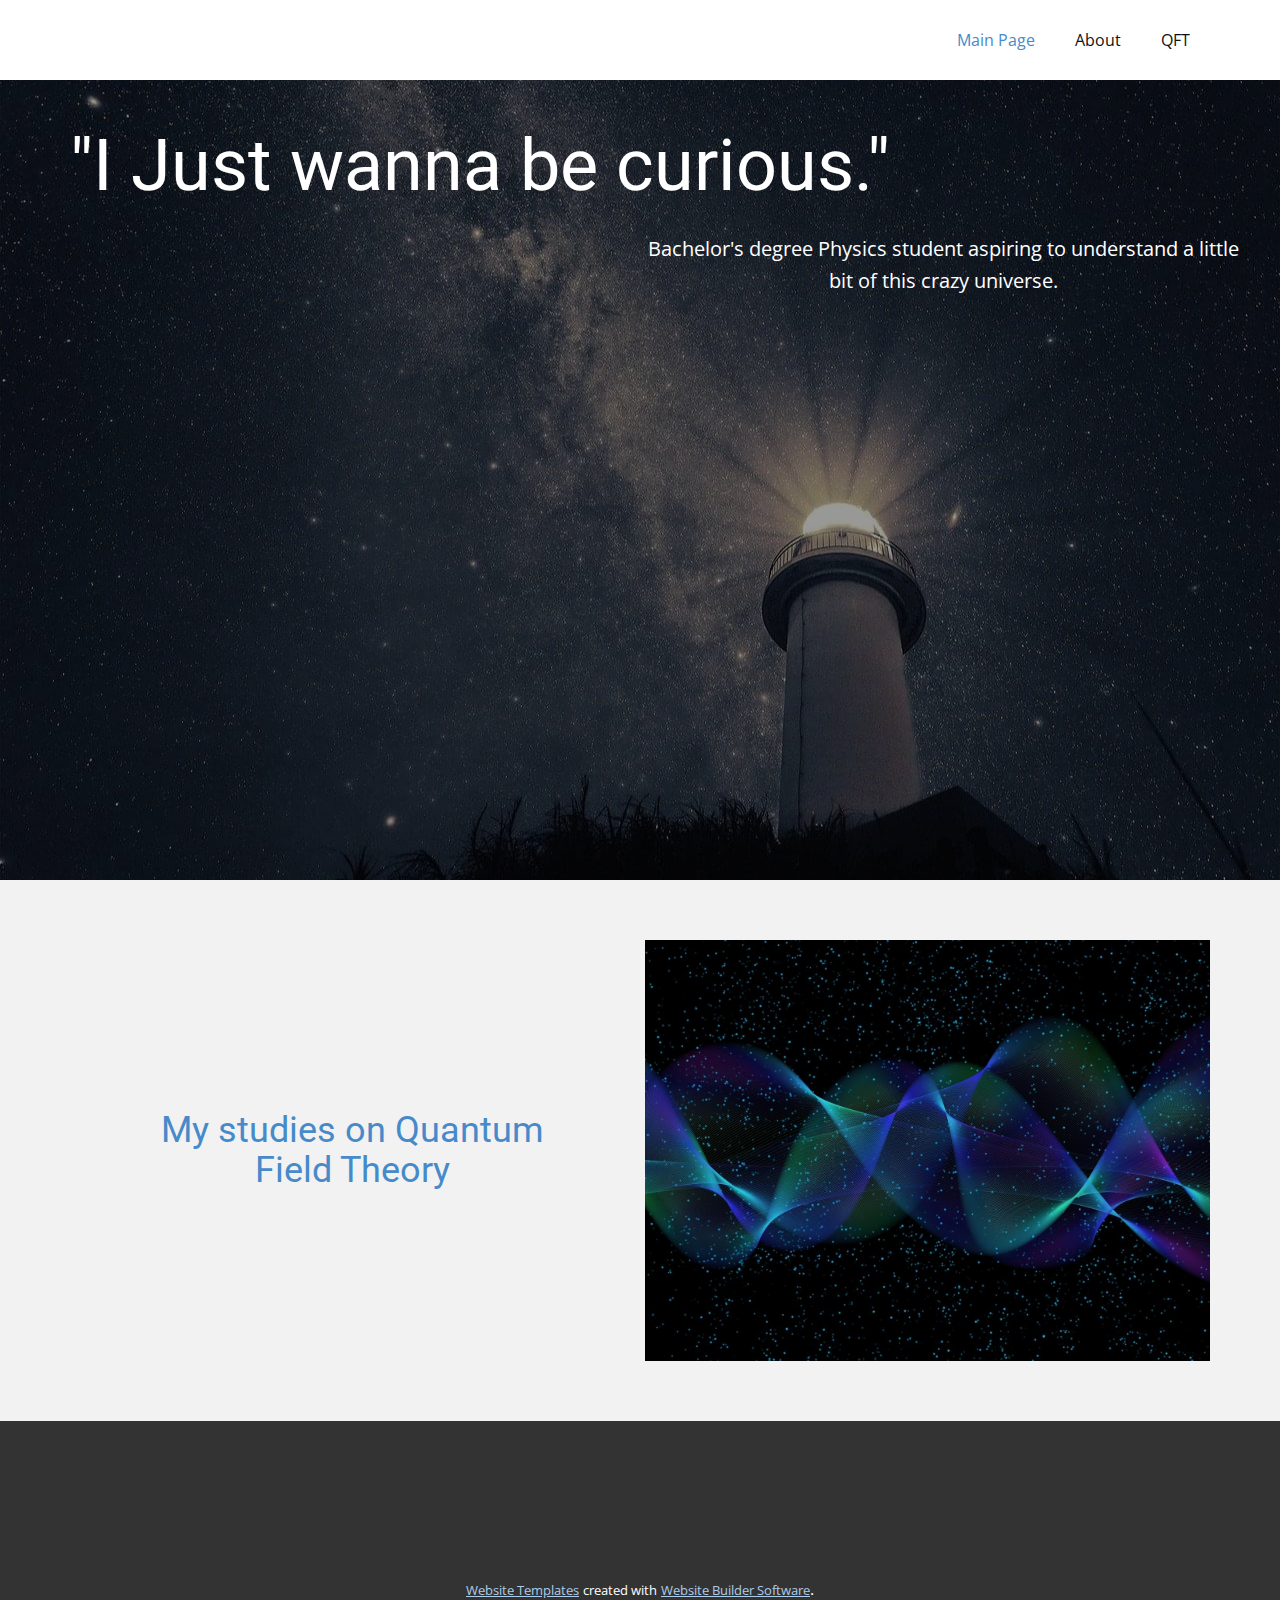
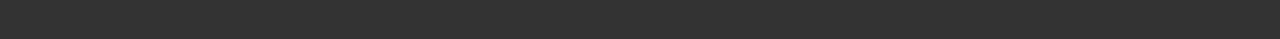
<file: index.html>
<!DOCTYPE html>
<html style="font-size: 16px;">
  <head>
    <meta name="viewport" content="width=device-width, initial-scale=1.0">
    <meta charset="utf-8">
    <meta name="keywords" content="&amp;quot;I Just wanna be curious.&amp;quot;, My studies on Quantum Field Theory">
    <meta name="description" content="">
    <meta name="page_type" content="np-template-header-footer-from-plugin">
    <title>Main Page</title>
    <link rel="stylesheet" href="nicepage.css" media="screen">
<link rel="stylesheet" href="Main-Page.css" media="screen">
    <script class="u-script" type="text/javascript" src="jquery-1.9.1.min.js" defer=""></script>
    <script class="u-script" type="text/javascript" src="nicepage.js" defer=""></script>
    <meta name="generator" content="Nicepage 4.9.1, nicepage.com">
    <link id="u-theme-google-font" rel="stylesheet" href="https://fonts.googleapis.com/css?family=Roboto:100,100i,300,300i,400,400i,500,500i,700,700i,900,900i|Open+Sans:300,300i,400,400i,500,500i,600,600i,700,700i,800,800i">
    
    
    
    <script type="application/ld+json">{
		"@context": "http://schema.org",
		"@type": "Organization",
		"name": ""
}</script>
    <meta name="theme-color" content="#478ac9">
    <meta property="og:title" content="Main Page">
    <meta property="og:type" content="website">
  </head>
  <body data-home-page="https://website1793930.nicepage.io/Main-Page.html?version=1a294a3e-e2c6-44af-9d36-ba0fcefe337c" data-home-page-title="Main Page" class="u-body u-xl-mode"><header class="u-clearfix u-header u-header" id="sec-ec0c"><div class="u-clearfix u-sheet u-sheet-1">
        <nav class="u-menu u-menu-dropdown u-offcanvas u-menu-1">
          <div class="menu-collapse" style="font-size: 1rem; letter-spacing: 0px;">
            <a class="u-button-style u-custom-left-right-menu-spacing u-custom-padding-bottom u-custom-top-bottom-menu-spacing u-nav-link u-text-active-palette-1-base u-text-hover-palette-2-base" href="#">
              <svg class="u-svg-link" viewBox="0 0 24 24"><use xlink:href="#menu-hamburger"></use></svg>
              <svg class="u-svg-content" version="1.1" id="menu-hamburger" viewBox="0 0 16 16" x="0px" y="0px" xmlns:xlink="http://www.w3.org/1999/xlink" xmlns="http://www.w3.org/2000/svg"><g><rect y="1" width="16" height="2"></rect><rect y="7" width="16" height="2"></rect><rect y="13" width="16" height="2"></rect>
</g></svg>
            </a>
          </div>
          <div class="u-custom-menu u-nav-container">
            <ul class="u-nav u-unstyled u-nav-1"><li class="u-nav-item"><a class="u-button-style u-nav-link u-text-active-palette-1-base u-text-hover-palette-2-base" href="Main-Page.html" style="padding: 10px 20px;">Main Page</a>
</li><li class="u-nav-item"><a class="u-button-style u-nav-link u-text-active-palette-1-base u-text-hover-palette-2-base" href="About.html" style="padding: 10px 20px;">About</a>
</li><li class="u-nav-item"><a class="u-button-style u-nav-link u-text-active-palette-1-base u-text-hover-palette-2-base" href="QFT.html" style="padding: 10px 20px;">QFT</a>
</li></ul>
          </div>
          <div class="u-custom-menu u-nav-container-collapse">
            <div class="u-black u-container-style u-inner-container-layout u-opacity u-opacity-95 u-sidenav">
              <div class="u-inner-container-layout u-sidenav-overflow">
                <div class="u-menu-close"></div>
                <ul class="u-align-center u-nav u-popupmenu-items u-unstyled u-nav-2"><li class="u-nav-item"><a class="u-button-style u-nav-link" href="Main-Page.html">Main Page</a>
</li><li class="u-nav-item"><a class="u-button-style u-nav-link" href="About.html">About</a>
</li><li class="u-nav-item"><a class="u-button-style u-nav-link" href="QFT.html">QFT</a>
</li></ul>
              </div>
            </div>
            <div class="u-black u-menu-overlay u-opacity u-opacity-70"></div>
          </div>
        </nav>
      </div></header> 
    <section class="u-align-center u-clearfix u-image u-shading u-section-1" src="" data-image-width="1280" data-image-height="853" id="sec-afd3">
      <div class="u-clearfix u-sheet u-sheet-1">
        <h1 class="u-text u-text-default u-title u-text-1">"I Just wanna be curious."<br>
        </h1>
        <p class="u-large-text u-text u-text-variant u-text-2">Bachelor's degree Physics student aspiring to understand a little bit of this crazy universe.<br>
        </p>
      </div>
    </section>
    <section class="u-clearfix u-grey-5 u-section-2" id="sec-a986">
      <div class="u-clearfix u-sheet u-sheet-1">
        <div class="u-clearfix u-expanded-width u-gutter-10 u-layout-wrap u-layout-wrap-1">
          <div class="u-layout" style="">
            <div class="u-layout-row" style="">
              <div class="u-container-style u-layout-cell u-left-cell u-size-30 u-size-xs-60 u-layout-cell-1" src="">
                <div class="u-container-layout u-container-layout-1">
                  <h2 class="u-align-center u-text u-text-default u-text-1">
                    <a class="u-active-none u-border-none u-btn u-button-link u-button-style u-hover-none u-none u-text-palette-1-base u-btn-1" href="QFT.html" data-page-id="1793943">My studies on Quantum Field Theory<br>
                    </a>
                  </h2>
                </div>
              </div>
              <div class="u-align-center u-container-style u-image u-layout-cell u-right-cell u-size-30 u-size-xs-60 u-image-1" src="" data-image-width="1620" data-image-height="1080">
                <div class="u-container-layout u-container-layout-2" src=""></div>
              </div>
            </div>
          </div>
        </div>
      </div>
    </section>
    
    
    <footer class="u-align-center u-clearfix u-footer u-grey-80 u-footer" id="sec-f9aa"><div class="u-align-left u-clearfix u-sheet u-sheet-1"></div></footer>
    <section class="u-backlink u-clearfix u-grey-80">
      <a class="u-link" href="https://nicepage.com/website-templates" target="_blank">
        <span>Website Templates</span>
      </a>
      <p class="u-text">
        <span>created with</span>
      </p>
      <a class="u-link" href="" target="_blank">
        <span>Website Builder Software</span>
      </a>. 
    </section>
  </body>
</html>
</file>
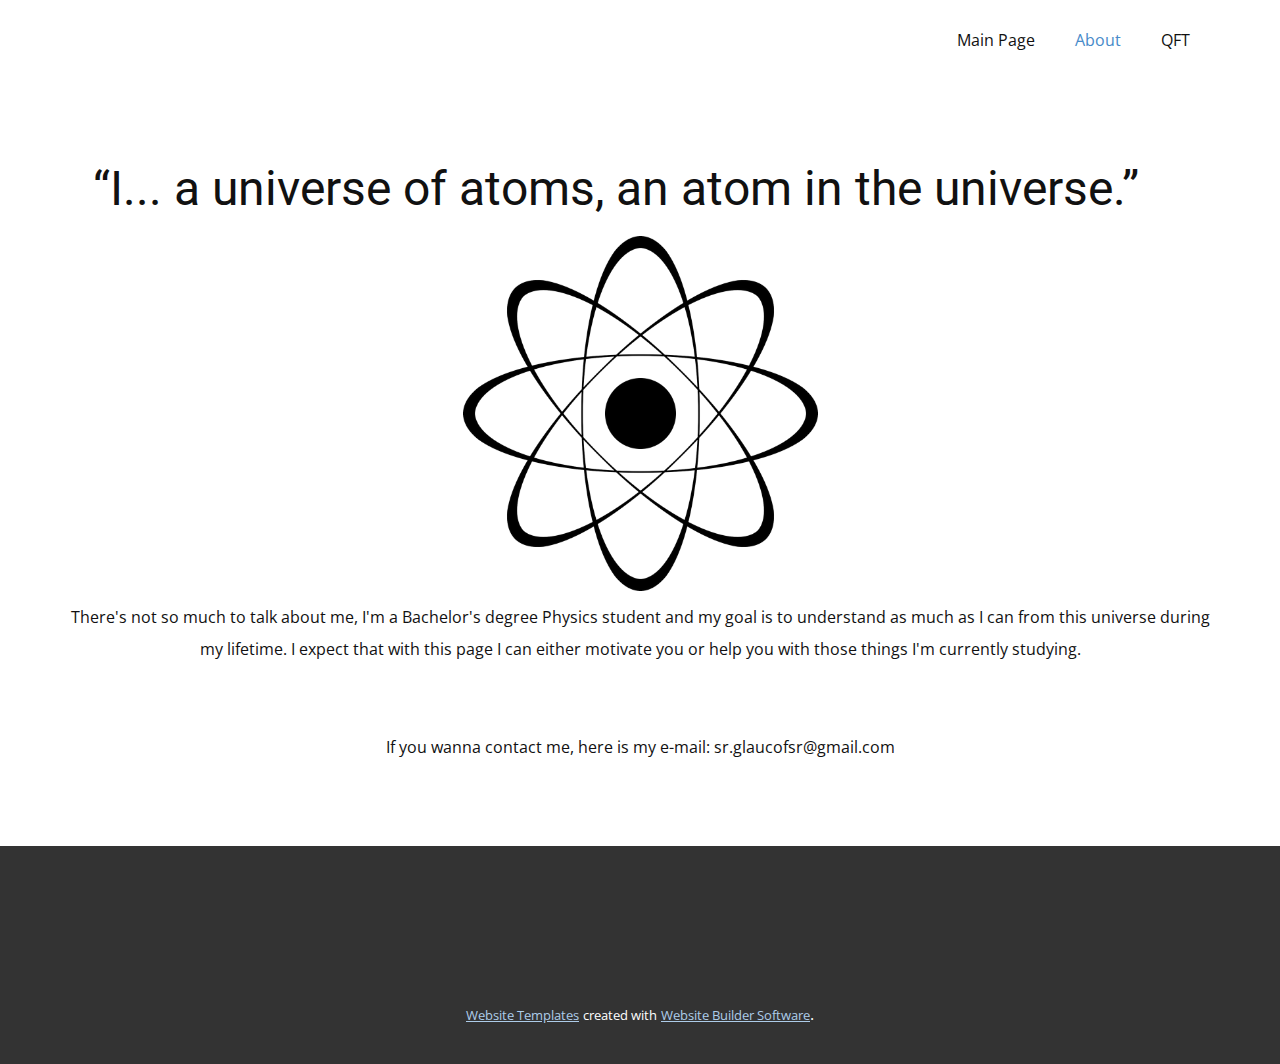
<file: About.html>
<!DOCTYPE html>
<html style="font-size: 16px;">
  <head>
    <meta name="viewport" content="width=device-width, initial-scale=1.0">
    <meta charset="utf-8">
    <meta name="keywords" content="“I... a universe of atoms, an atom in the universe.”">
    <meta name="description" content="">
    <meta name="page_type" content="np-template-header-footer-from-plugin">
    <title>About</title>
    <link rel="stylesheet" href="nicepage.css" media="screen">
<link rel="stylesheet" href="About.css" media="screen">
    <script class="u-script" type="text/javascript" src="jquery-1.9.1.min.js" defer=""></script>
    <script class="u-script" type="text/javascript" src="nicepage.js" defer=""></script>
    <meta name="generator" content="Nicepage 4.9.1, nicepage.com">
    <link id="u-theme-google-font" rel="stylesheet" href="https://fonts.googleapis.com/css?family=Roboto:100,100i,300,300i,400,400i,500,500i,700,700i,900,900i|Open+Sans:300,300i,400,400i,500,500i,600,600i,700,700i,800,800i">
    
    
    <script type="application/ld+json">{
		"@context": "http://schema.org",
		"@type": "Organization",
		"name": ""
}</script>
    <meta name="theme-color" content="#478ac9">
    <meta property="og:title" content="About">
    <meta property="og:type" content="website">
  </head>
  <body class="u-body u-xl-mode"><header class="u-clearfix u-header u-header" id="sec-ec0c"><div class="u-clearfix u-sheet u-sheet-1">
        <nav class="u-menu u-menu-dropdown u-offcanvas u-menu-1">
          <div class="menu-collapse" style="font-size: 1rem; letter-spacing: 0px;">
            <a class="u-button-style u-custom-left-right-menu-spacing u-custom-padding-bottom u-custom-top-bottom-menu-spacing u-nav-link u-text-active-palette-1-base u-text-hover-palette-2-base" href="#">
              <svg class="u-svg-link" viewBox="0 0 24 24"><use xlink:href="#menu-hamburger"></use></svg>
              <svg class="u-svg-content" version="1.1" id="menu-hamburger" viewBox="0 0 16 16" x="0px" y="0px" xmlns:xlink="http://www.w3.org/1999/xlink" xmlns="http://www.w3.org/2000/svg"><g><rect y="1" width="16" height="2"></rect><rect y="7" width="16" height="2"></rect><rect y="13" width="16" height="2"></rect>
</g></svg>
            </a>
          </div>
          <div class="u-custom-menu u-nav-container">
            <ul class="u-nav u-unstyled u-nav-1"><li class="u-nav-item"><a class="u-button-style u-nav-link u-text-active-palette-1-base u-text-hover-palette-2-base" href="Main-Page.html" style="padding: 10px 20px;">Main Page</a>
</li><li class="u-nav-item"><a class="u-button-style u-nav-link u-text-active-palette-1-base u-text-hover-palette-2-base" href="About.html" style="padding: 10px 20px;">About</a>
</li><li class="u-nav-item"><a class="u-button-style u-nav-link u-text-active-palette-1-base u-text-hover-palette-2-base" href="QFT.html" style="padding: 10px 20px;">QFT</a>
</li></ul>
          </div>
          <div class="u-custom-menu u-nav-container-collapse">
            <div class="u-black u-container-style u-inner-container-layout u-opacity u-opacity-95 u-sidenav">
              <div class="u-inner-container-layout u-sidenav-overflow">
                <div class="u-menu-close"></div>
                <ul class="u-align-center u-nav u-popupmenu-items u-unstyled u-nav-2"><li class="u-nav-item"><a class="u-button-style u-nav-link" href="Main-Page.html">Main Page</a>
</li><li class="u-nav-item"><a class="u-button-style u-nav-link" href="About.html">About</a>
</li><li class="u-nav-item"><a class="u-button-style u-nav-link" href="QFT.html">QFT</a>
</li></ul>
              </div>
            </div>
            <div class="u-black u-menu-overlay u-opacity u-opacity-70"></div>
          </div>
        </nav>
      </div></header>
    <section class="u-clearfix u-section-1" id="sec-85f7">
      <div class="u-clearfix u-sheet u-valign-middle u-sheet-1">
        <div class="fr-view u-align-center u-clearfix u-rich-text u-text u-text-1">
          <h1 id="isPasted">“I... a universe of atoms, an atom in the universe.” &nbsp; &nbsp;</h1>
          <p style="text-align: center;">
            <span style="line-height: 2.0;">
              <img src="nucleus-g636a23890_1280.png" style="width: 355px;" class="fr-dib fr-fic" width="570" align="middle">There's not so much to talk about me, I'm a Bachelor's degree Physics student and my goal is to understand as much as I can from this universe during my lifetime. I expect that with this page I can either motivate you or help you with those things I'm currently studying.
            </span>
          </p>
          <p style="text-align: center;">
            <br>
          </p>
          <p style="text-align: center;">
            <span style="line-height: 2.0;">If you wanna contact me, here is my e-mail: sr.glaucofsr@gmail.com</span>
          </p>
        </div>
      </div>
    </section>
    
    
    <footer class="u-align-center u-clearfix u-footer u-grey-80 u-footer" id="sec-f9aa"><div class="u-align-left u-clearfix u-sheet u-sheet-1"></div></footer>
    <section class="u-backlink u-clearfix u-grey-80">
      <a class="u-link" href="https://nicepage.com/website-templates" target="_blank">
        <span>Website Templates</span>
      </a>
      <p class="u-text">
        <span>created with</span>
      </p>
      <a class="u-link" href="" target="_blank">
        <span>Website Builder Software</span>
      </a>. 
    </section>
  </body>
</html>
</file>
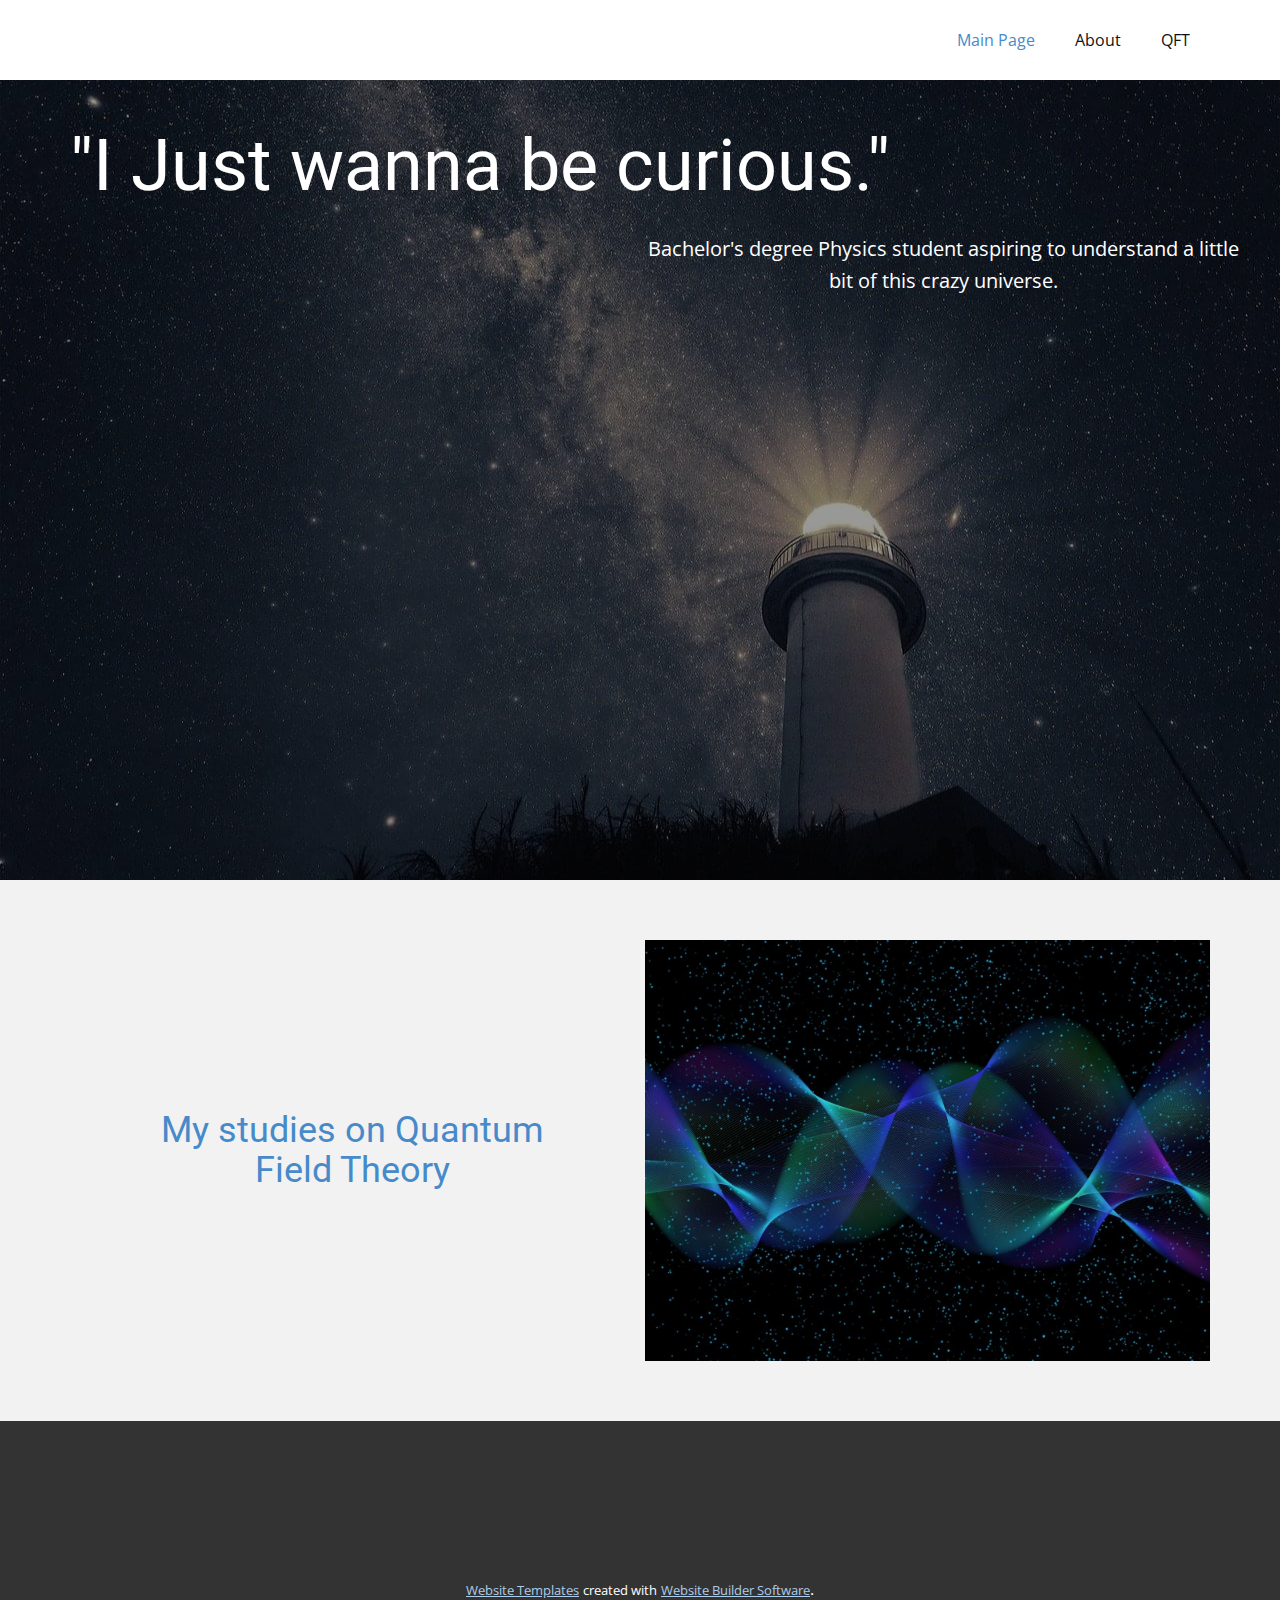
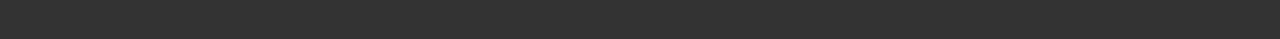
<file: Main-Page.html>
<!DOCTYPE html>
<html style="font-size: 16px;">
  <head>
    <meta name="viewport" content="width=device-width, initial-scale=1.0">
    <meta charset="utf-8">
    <meta name="keywords" content="&amp;quot;I just wanna be curious.&amp;quot;, My studies on Quantum Field Theory">
    <meta name="description" content="">
    <meta name="page_type" content="np-template-header-footer-from-plugin">
    <title>Main Page</title>
    <link rel="stylesheet" href="nicepage.css" media="screen">
<link rel="stylesheet" href="Main-Page.css" media="screen">
    <script class="u-script" type="text/javascript" src="jquery-1.9.1.min.js" defer=""></script>
    <script class="u-script" type="text/javascript" src="nicepage.js" defer=""></script>
    <meta name="generator" content="Nicepage 4.9.1, nicepage.com">
    <link id="u-theme-google-font" rel="stylesheet" href="https://fonts.googleapis.com/css?family=Roboto:100,100i,300,300i,400,400i,500,500i,700,700i,900,900i|Open+Sans:300,300i,400,400i,500,500i,600,600i,700,700i,800,800i">
    
    
    
    <script type="application/ld+json">{
		"@context": "http://schema.org",
		"@type": "Organization",
		"name": ""
}</script>
    <meta name="theme-color" content="#478ac9">
    <meta property="og:title" content="Main Page">
    <meta property="og:type" content="website">
  </head>
  <body class="u-body u-xl-mode"><header class="u-clearfix u-header u-header" id="sec-ec0c"><div class="u-clearfix u-sheet u-sheet-1">
        <nav class="u-menu u-menu-dropdown u-offcanvas u-menu-1">
          <div class="menu-collapse" style="font-size: 1rem; letter-spacing: 0px;">
            <a class="u-button-style u-custom-left-right-menu-spacing u-custom-padding-bottom u-custom-top-bottom-menu-spacing u-nav-link u-text-active-palette-1-base u-text-hover-palette-2-base" href="#">
              <svg class="u-svg-link" viewBox="0 0 24 24"><use xlink:href="#menu-hamburger"></use></svg>
              <svg class="u-svg-content" version="1.1" id="menu-hamburger" viewBox="0 0 16 16" x="0px" y="0px" xmlns:xlink="http://www.w3.org/1999/xlink" xmlns="http://www.w3.org/2000/svg"><g><rect y="1" width="16" height="2"></rect><rect y="7" width="16" height="2"></rect><rect y="13" width="16" height="2"></rect>
</g></svg>
            </a>
          </div>
          <div class="u-custom-menu u-nav-container">
            <ul class="u-nav u-unstyled u-nav-1"><li class="u-nav-item"><a class="u-button-style u-nav-link u-text-active-palette-1-base u-text-hover-palette-2-base" href="Main-Page.html" style="padding: 10px 20px;">Main Page</a>
</li><li class="u-nav-item"><a class="u-button-style u-nav-link u-text-active-palette-1-base u-text-hover-palette-2-base" href="About.html" style="padding: 10px 20px;">About</a>
</li><li class="u-nav-item"><a class="u-button-style u-nav-link u-text-active-palette-1-base u-text-hover-palette-2-base" href="QFT.html" style="padding: 10px 20px;">QFT</a>
</li></ul>
          </div>
          <div class="u-custom-menu u-nav-container-collapse">
            <div class="u-black u-container-style u-inner-container-layout u-opacity u-opacity-95 u-sidenav">
              <div class="u-inner-container-layout u-sidenav-overflow">
                <div class="u-menu-close"></div>
                <ul class="u-align-center u-nav u-popupmenu-items u-unstyled u-nav-2"><li class="u-nav-item"><a class="u-button-style u-nav-link" href="Main-Page.html">Main Page</a>
</li><li class="u-nav-item"><a class="u-button-style u-nav-link" href="About.html">About</a>
</li><li class="u-nav-item"><a class="u-button-style u-nav-link" href="QFT.html">QFT</a>
</li></ul>
              </div>
            </div>
            <div class="u-black u-menu-overlay u-opacity u-opacity-70"></div>
          </div>
        </nav>
      </div></header> 
    <section class="u-align-center u-clearfix u-image u-shading u-section-1" src="" data-image-width="1280" data-image-height="853" id="sec-afd3">
      <div class="u-clearfix u-sheet u-sheet-1">
        <h1 class="u-text u-text-default u-title u-text-1">"I Just wanna be curious."<br>
        </h1>
        <p class="u-large-text u-text u-text-variant u-text-2">Bachelor's degree Physics student aspiring to understand a little bit of this crazy universe.<br>
        </p>
      </div>
    </section>
    <section class="u-clearfix u-grey-5 u-section-2" id="sec-a986">
      <div class="u-clearfix u-sheet u-sheet-1">
        <div class="u-clearfix u-expanded-width u-gutter-10 u-layout-wrap u-layout-wrap-1">
          <div class="u-layout" style="">
            <div class="u-layout-row" style="">
              <div class="u-container-style u-layout-cell u-left-cell u-size-30 u-size-xs-60 u-layout-cell-1" src="">
                <div class="u-container-layout u-container-layout-1">
                  <h2 class="u-align-center u-text u-text-default u-text-1">
                    <a class="u-active-none u-border-none u-btn u-button-link u-button-style u-hover-none u-none u-text-palette-1-base u-btn-1" href="QFT.html" data-page-id="1793943">My studies on Quantum Field Theory<br>
                    </a>
                  </h2>
                </div>
              </div>
              <div class="u-align-center u-container-style u-image u-layout-cell u-right-cell u-size-30 u-size-xs-60 u-image-1" src="" data-image-width="1620" data-image-height="1080">
                <div class="u-container-layout u-container-layout-2" src=""></div>
              </div>
            </div>
          </div>
        </div>
      </div>
    </section>
    
    
    <footer class="u-align-center u-clearfix u-footer u-grey-80 u-footer" id="sec-f9aa"><div class="u-align-left u-clearfix u-sheet u-sheet-1"></div></footer>
    <section class="u-backlink u-clearfix u-grey-80">
      <a class="u-link" href="https://nicepage.com/website-templates" target="_blank">
        <span>Website Templates</span>
      </a>
      <p class="u-text">
        <span>created with</span>
      </p>
      <a class="u-link" href="" target="_blank">
        <span>Website Builder Software</span>
      </a>. 
    </section>
  </body>
</html>
</file>
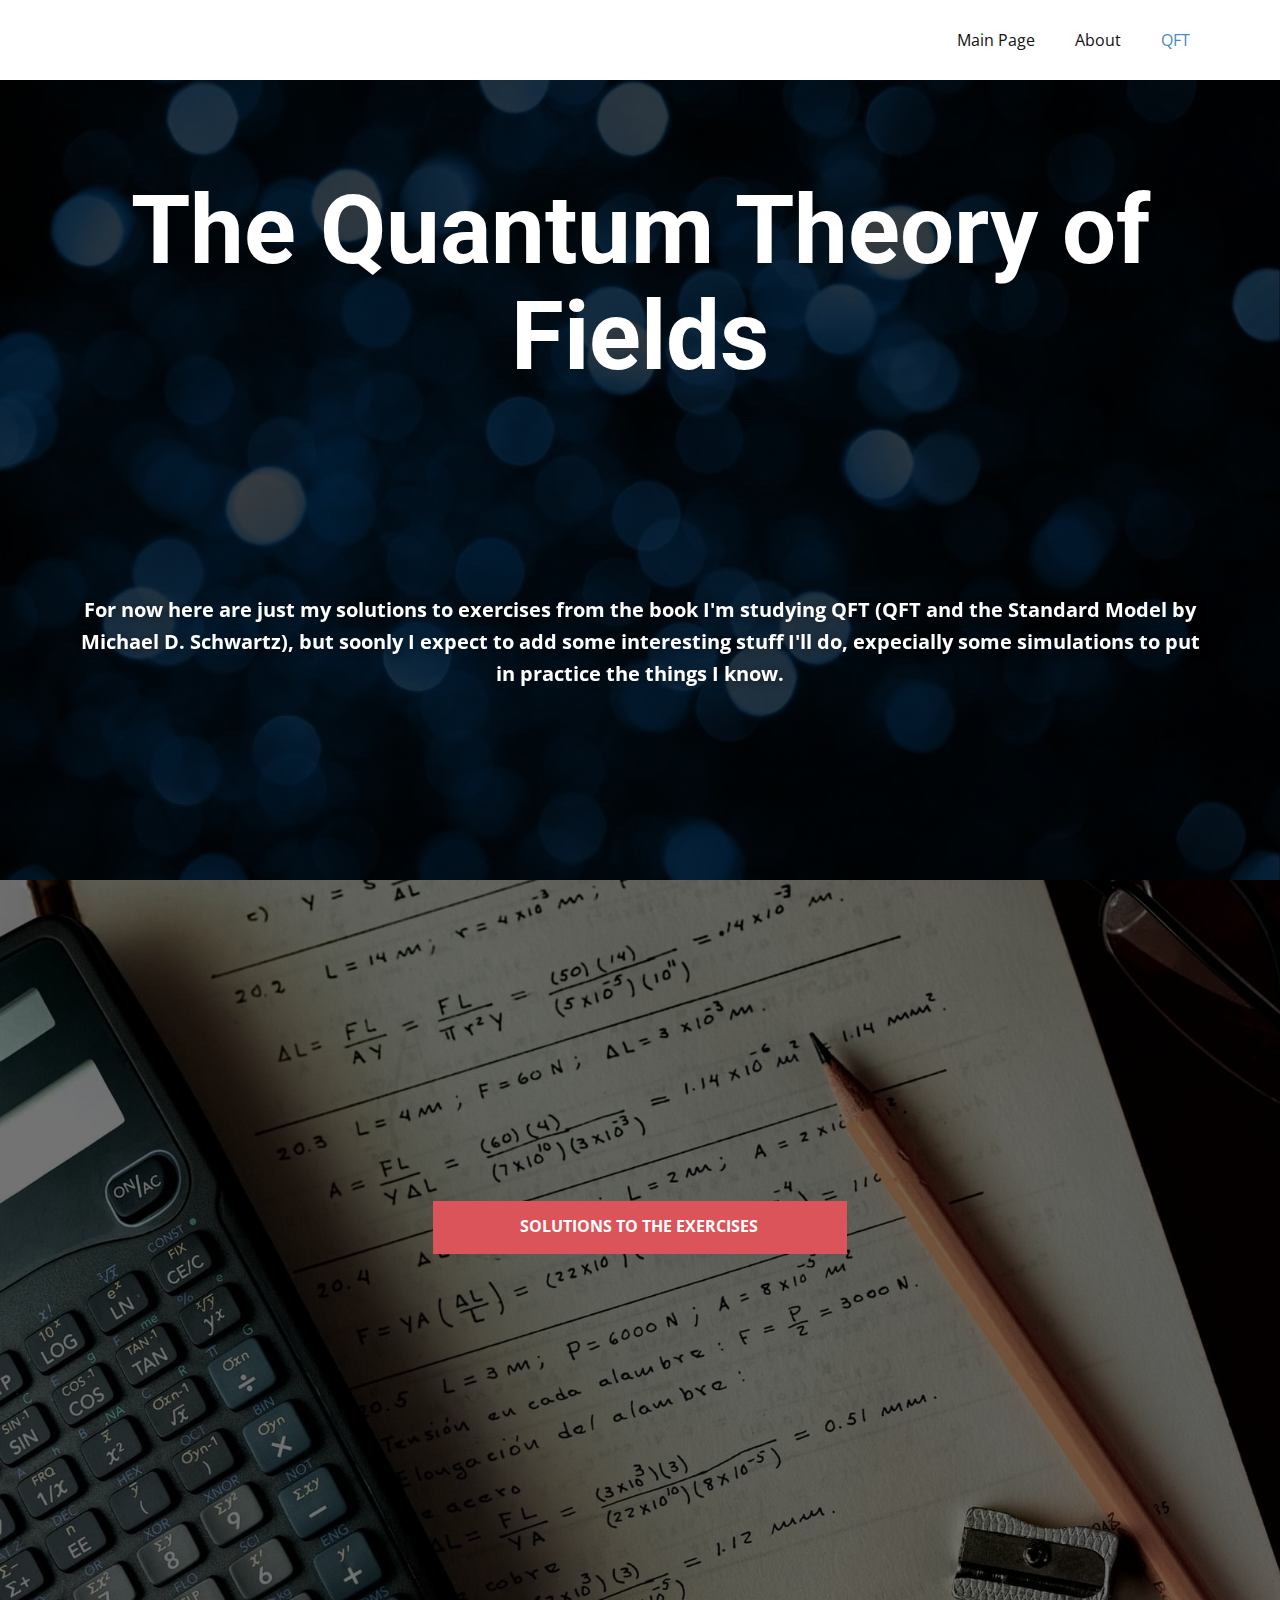
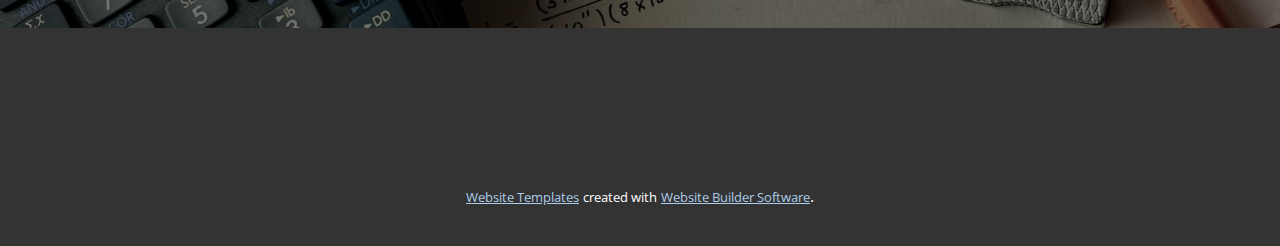
<file: QFT.html>
<!DOCTYPE html>
<html style="font-size: 16px;">
  <head>
    <meta name="viewport" content="width=device-width, initial-scale=1.0">
    <meta charset="utf-8">
    <meta name="keywords" content="INTUITIVE">
    <meta name="description" content="">
    <meta name="page_type" content="np-template-header-footer-from-plugin">
    <title>QFT</title>
    <link rel="stylesheet" href="nicepage.css" media="screen">
<link rel="stylesheet" href="QFT.css" media="screen">
    <script class="u-script" type="text/javascript" src="jquery-1.9.1.min.js" defer=""></script>
    <script class="u-script" type="text/javascript" src="nicepage.js" defer=""></script>
    <meta name="generator" content="Nicepage 4.9.1, nicepage.com">
    <link id="u-theme-google-font" rel="stylesheet" href="https://fonts.googleapis.com/css?family=Roboto:100,100i,300,300i,400,400i,500,500i,700,700i,900,900i|Open+Sans:300,300i,400,400i,500,500i,600,600i,700,700i,800,800i">
    
    
    
    <script type="application/ld+json">{
		"@context": "http://schema.org",
		"@type": "Organization",
		"name": ""
}</script>
    <meta name="theme-color" content="#478ac9">
    <meta property="og:title" content="QFT">
    <meta property="og:type" content="website">
  </head>
  <body class="u-body u-xl-mode"><header class="u-clearfix u-header u-header" id="sec-ec0c"><div class="u-clearfix u-sheet u-sheet-1">
        <nav class="u-menu u-menu-dropdown u-offcanvas u-menu-1">
          <div class="menu-collapse" style="font-size: 1rem; letter-spacing: 0px;">
            <a class="u-button-style u-custom-left-right-menu-spacing u-custom-padding-bottom u-custom-top-bottom-menu-spacing u-nav-link u-text-active-palette-1-base u-text-hover-palette-2-base" href="#">
              <svg class="u-svg-link" viewBox="0 0 24 24"><use xlink:href="#menu-hamburger"></use></svg>
              <svg class="u-svg-content" version="1.1" id="menu-hamburger" viewBox="0 0 16 16" x="0px" y="0px" xmlns:xlink="http://www.w3.org/1999/xlink" xmlns="http://www.w3.org/2000/svg"><g><rect y="1" width="16" height="2"></rect><rect y="7" width="16" height="2"></rect><rect y="13" width="16" height="2"></rect>
</g></svg>
            </a>
          </div>
          <div class="u-custom-menu u-nav-container">
            <ul class="u-nav u-unstyled u-nav-1"><li class="u-nav-item"><a class="u-button-style u-nav-link u-text-active-palette-1-base u-text-hover-palette-2-base" href="Main-Page.html" style="padding: 10px 20px;">Main Page</a>
</li><li class="u-nav-item"><a class="u-button-style u-nav-link u-text-active-palette-1-base u-text-hover-palette-2-base" href="About.html" style="padding: 10px 20px;">About</a>
</li><li class="u-nav-item"><a class="u-button-style u-nav-link u-text-active-palette-1-base u-text-hover-palette-2-base" href="QFT.html" style="padding: 10px 20px;">QFT</a>
</li></ul>
          </div>
          <div class="u-custom-menu u-nav-container-collapse">
            <div class="u-black u-container-style u-inner-container-layout u-opacity u-opacity-95 u-sidenav">
              <div class="u-inner-container-layout u-sidenav-overflow">
                <div class="u-menu-close"></div>
                <ul class="u-align-center u-nav u-popupmenu-items u-unstyled u-nav-2"><li class="u-nav-item"><a class="u-button-style u-nav-link" href="Main-Page.html">Main Page</a>
</li><li class="u-nav-item"><a class="u-button-style u-nav-link" href="About.html">About</a>
</li><li class="u-nav-item"><a class="u-button-style u-nav-link" href="QFT.html">QFT</a>
</li></ul>
              </div>
            </div>
            <div class="u-black u-menu-overlay u-opacity u-opacity-70"></div>
          </div>
        </nav>
      </div></header>
    <section class="u-align-center u-clearfix u-image u-shading u-section-1" src="" data-image-width="1620" data-image-height="1080" id="sec-14fd">
      <div class="u-clearfix u-sheet u-sheet-1">
        <h1 class="u-text u-text-default u-title u-text-1" data-animation-name="customAnimationIn" data-animation-duration="1000">The Quantum Theory of Fields<br>
        </h1>
        <p class="u-large-text u-text u-text-default u-text-variant u-text-2" data-animation-name="customAnimationIn" data-animation-duration="1000">For now here are just my solutions to exercises from the book I'm studying QFT (QFT and the Standard Model by Michael D. Schwartz), but soonly I expect to add some interesting stuff I'll do, expecially some simulations to put in practice the things I know.<br>
        </p>
      </div>
    </section>
    <section class="u-align-center u-clearfix u-image u-shading u-section-2" src="" data-image-width="1620" data-image-height="1080" id="sec-055d">
      <div class="u-clearfix u-sheet u-valign-middle-xs u-sheet-1">
        <a href="https://github.com/GlaucoFernandes/QFTheory/blob/f5f5cf91b6c0d8f6b7b59c63cde313896d25b708/Solutions_to_quantum_field_theory_and_the_standard_model.pdf" class="u-btn u-button-style u-palette-2-base u-btn-1">Solutions to the exercises</a>
      </div>
    </section>
    
    
    <footer class="u-align-center u-clearfix u-footer u-grey-80 u-footer" id="sec-f9aa"><div class="u-align-left u-clearfix u-sheet u-sheet-1"></div></footer>
    <section class="u-backlink u-clearfix u-grey-80">
      <a class="u-link" href="https://nicepage.com/website-templates" target="_blank">
        <span>Website Templates</span>
      </a>
      <p class="u-text">
        <span>created with</span>
      </p>
      <a class="u-link" href="" target="_blank">
        <span>Website Builder Software</span>
      </a>. 
    </section>
  </body>
</html>
</file>
